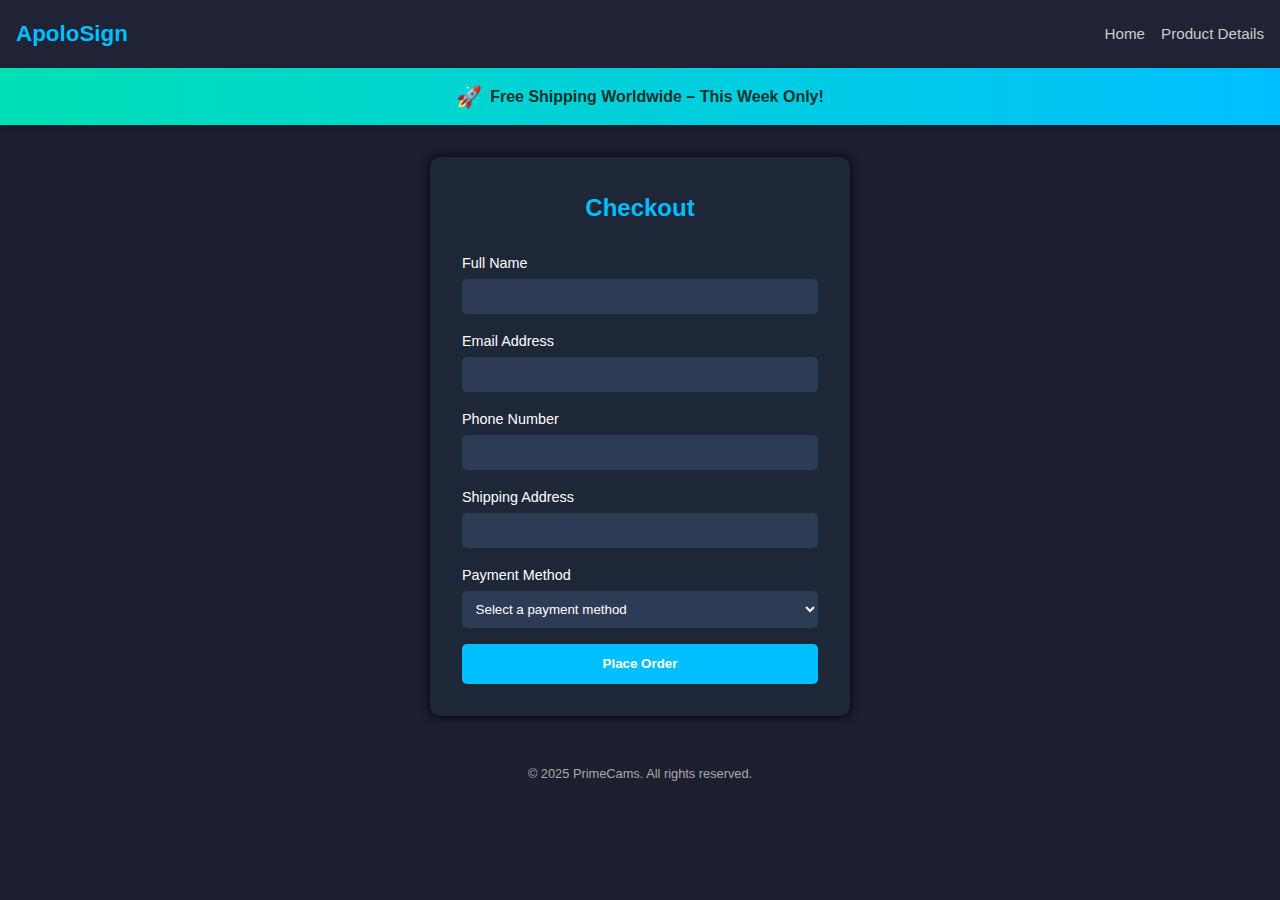
<file: checkout.html>
<!DOCTYPE html>
<html lang="en">
<head>
  <meta charset="UTF-8" />
  <meta name="viewport" content="width=device-width, initial-scale=1.0"/>
  <title>Checkout | PrimeCams</title>
  <link rel="stylesheet" href="styles.css" />
  <style>
    body {
      margin: 0;
      font-family: 'Segoe UI', sans-serif;
      background-color: #1c1f2e;
      color: #fff;
    }

    nav {
      background-color: #1f2335;
      padding: 1rem;
      display: flex;
      justify-content: space-between;
      align-items: center;
    }

    .logo {
      color: #00bfff;
      font-weight: bold;
      font-size: 1.4rem;
    }

    .nav-toggle {
      display: none;
      flex-direction: column;
      cursor: pointer;
    }

    .nav-toggle span {
      background: #fff;
      height: 3px;
      margin: 4px 0;
      width: 25px;
    }

    ul.nav-links {
      list-style: none;
      display: flex;
      gap: 1rem;
    }

    ul.nav-links li a {
      color: #ccc;
      text-decoration: none;
      font-size: 0.95rem;
    }

    .container {
      background-color: #1e2738;
      max-width: 420px;
      margin: 2rem auto;
      padding: 2rem;
      border-radius: 10px;
      box-shadow: 0 0 10px #000;
    }

    h2 {
      text-align: center;
      color: #00bfff;
      margin-bottom: 1.5rem;
    }

    label {
      display: block;
      margin-bottom: 0.3rem;
      font-size: 0.9rem;
    }

    input, select {
      width: 100%;
      padding: 0.6rem;
      margin-bottom: 1rem;
      border: none;
      border-radius: 5px;
      background-color: #2e3b55;
      color: #fff;
    }

    input:focus, select:focus {
      border: 1px solid #00bfff;
      outline: none;
      box-shadow: 0 0 5px #00bfff;
    }

    button {
      width: 100%;
      padding: 0.8rem;
      background-color: #00bfff;
      border: none;
      color: #fff;
      font-weight: bold;
      border-radius: 5px;
      cursor: pointer;
      transition: background-color 0.3s ease;
    }

    button:hover {
      background-color: #009acd;
    }

    footer {
      text-align: center;
      margin-top: 3rem;
      padding-bottom: 1rem;
      font-size: 0.8rem;
      color: #aaa;
    }

    @media (max-width: 768px) {
      .nav-toggle {
        display: flex;
      }

      ul.nav-links {
        flex-direction: column;
        display: none;
        background-color: #1f2335;
        position: absolute;
        top: 60px;
        right: 0;
        padding: 1rem;
        width: 200px;
        border-left: 1px solid #333;
      }

      ul.nav-links.active {
        display: flex;
      }
    }

    .announcement {
      background: linear-gradient(90deg, #00e0b6, #00bfff);
      color: #00332e;
      text-align: center;
      padding: 0.75rem 1rem;
      font-size: 1rem;
      font-weight: 600;
      display: flex;
      justify-content: center;
      align-items: center;
      gap: 0.5rem;
      box-shadow: 0 2px 6px rgba(0, 0, 0, 0.15);
      animation: fadeSlideDown 0.6s ease-out;
    }

    .announcement-icon {
      font-size: 1.3rem;
    }

    @keyframes fadeSlideDown {
      from {
        opacity: 0;
        transform: translateY(-15px);
      }
      to {
        opacity: 1;
        transform: translateY(0);
      }
    }

    .qr-code {
      text-align: center;
      margin-top: 1rem;
      display: none;
    }

    .qr-code img {
      max-width: 200px;
      border-radius: 10px;
      box-shadow: 0 0 12px #00bfff50;
    }

    .qr-code p {
      font-size: 0.85rem;
      color: #bbb;
      word-break: break-word;
    }
  </style>
</head>
<body>

  <nav>
    <div class="logo">ApoloSign</div>
    <div class="nav-toggle" id="navToggle">
      <span></span>
      <span></span>
      <span></span>
    </div>
    <ul class="nav-links" id="navLinks">
      <li><a href="index.html">Home</a></li>
      <li><a href="product.html">Product Details</a></li>
    </ul>
  </nav>

  <div class="announcement">
    <span class="announcement-icon">🚀</span>
    <span>Free Shipping Worldwide – This Week Only!</span>
  </div>

  <div class="container">
    <h2>Checkout</h2>
    <form id="checkoutForm">
      <label for="name">Full Name</label>
      <input type="text" id="name" name="name" required />

      <label for="email">Email Address</label>
      <input type="email" id="email" name="email" required />

      <label for="phone">Phone Number</label>
      <input type="tel" id="phone" name="phone" required />

      <label for="address">Shipping Address</label>
      <input type="text" id="address" name="address" required />

      <label for="payment">Payment Method</label>
      <select id="payment" name="payment" required>
        <option value="">Select a payment method</option>
        <option value="Visa">Visa</option>
        <option value="Mastercard">Mastercard</option>
        <option value="Bitcoin">Bitcoin</option>
        <option value="Zelle">Zelle</option>
        <option value="Apple Pay">Apple Pay</option>
        <option value="Venmo">Venmo</option>
        <option value="Gift Card">Gift Card</option>
        <option value="PayPal">PayPal</option>
      </select>

      <div class="qr-code" id="qrCode">
        <p>Scan to Pay with Bitcoin:</p>
        <img src="images/apolosigncode.png" alt="Your Bitcoin QR Code" />
        <p>bc1qdvn2dm4w87m6vtfd5y6epevpxqkn8627gdw9v6</p>
      </div>

      <button type="submit">Place Order</button>
    </form>
  </div>

  <footer>&copy; 2025 PrimeCams. All rights reserved.</footer>

  <script>
    document.getElementById('navToggle').addEventListener('click', () => {
      document.getElementById('navLinks').classList.toggle('active');
    });

    document.getElementById("payment").addEventListener("change", function() {
      document.getElementById("qrCode").style.display = this.value === "Bitcoin" ? "block" : "none";
    });

    document.getElementById("checkoutForm").addEventListener("submit", function (e) {
      e.preventDefault();

      const formData = new FormData(this);
      formData.append("_subject", "New Order from PrimeCams");
      formData.append("_captcha", "false");
      formData.append("_template", "table");

      fetch("https://formsubmit.co/apolosign32@gmail.com", {
        method: "POST",
        body: formData
      })
      .then(res => {
        if (res.ok) {
          alert("Order placed successfully! We'll contact you soon.");
          this.reset();
          document.getElementById("qrCode").style.display = "none";
        } else {
          alert("Submission failed. Please try again.");
        }
      })
      .catch(err => {
        console.error(err);
        alert("Something went wrong.");
      });
    });
  </script>
  <!--Start of Tawk.to Script-->
<script type="text/javascript">
var Tawk_API=Tawk_API||{}, Tawk_LoadStart=new Date();
(function(){
var s1=document.createElement("script"),s0=document.getElementsByTagName("script")[0];
s1.async=true;
s1.src='https://embed.tawk.to/687f4b54b44b0a191e0df0af/1j0ojsh85';
s1.charset='UTF-8';
s1.setAttribute('crossorigin','*');
s0.parentNode.insertBefore(s1,s0);
})();
</script>
<!--End of Tawk.to Script-->
</body>
</html>
</file>
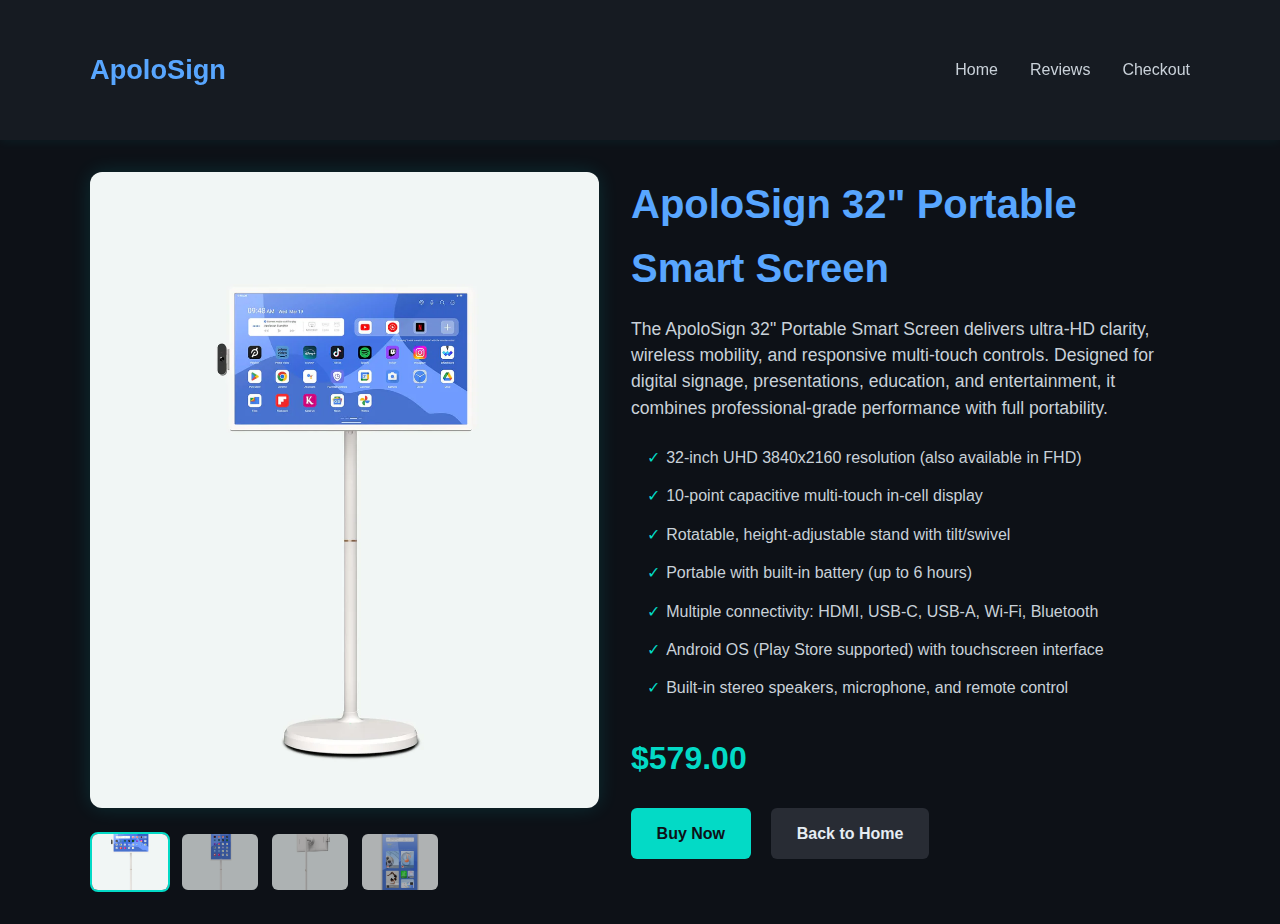
<file: product.html>
<!DOCTYPE html>
<html lang="en">
<head>
  <meta charset="UTF-8" />
  <meta name="viewport" content="width=device-width, initial-scale=1" />
  <title>ApoloSign 32" Portable Smart Screen - Details | PrimeCams</title>
  <style>
    /* Reset & Base */
    * {
      margin: 0;
      padding: 0;
      box-sizing: border-box;
    }

    body {
      font-family: 'Segoe UI', Tahoma, Geneva, Verdana, sans-serif;
      background-color: #0d1117;
      color: #e6edf3;
      line-height: 1.6;
      overflow-x: hidden;
    }

    .container {
      width: 90%;
      max-width: 1100px;
      margin: auto;
      padding: 2rem 0;
    }

    /* Header */
    .header {
      background-color: #161b22;
      color: #58a6ff;
      padding: 1rem 0;
      position: sticky;
      top: 0;
      z-index: 1000;
      box-shadow: 0 2px 10px rgba(0, 255, 255, 0.05);
    }

    .logo {
      font-size: 1.7rem;
      font-weight: bold;
      color: #58a6ff;
    }

    .nav {
      display: flex;
      gap: 2rem;
    }

    .nav a {
      color: #c9d1d9;
      text-decoration: none;
      font-weight: 500;
      transition: color 0.3s ease;
      position: relative;
    }

    .nav a::after {
      content: '';
      position: absolute;
      bottom: -5px;
      left: 0;
      width: 0%;
      height: 2px;
      background-color: #58a6ff;
      transition: width 0.3s;
    }

    .nav a:hover::after {
      width: 100%;
    }

    .menu-toggle {
      display: none;
      background: none;
      color: #58a6ff;
      font-size: 1.8rem;
      border: none;
      cursor: pointer;
    }

    .header .container {
      display: flex;
      justify-content: space-between;
      align-items: center;
    }

    /* Responsive Nav */
    @media (max-width: 768px) {
      .nav {
        display: none;
        flex-direction: column;
        background: #0d1117;
        position: absolute;
        top: 60px;
        right: 0;
        padding: 1rem;
        width: 200px;
        box-shadow: 0 2px 8px rgba(255,255,255,0.05);
        z-index: 1000;
      }

      .nav.show {
        display: flex;
      }

      .menu-toggle {
        display: block;
      }
    }

    /* Main Content */
    main {
      display: flex;
      flex-wrap: wrap;
      gap: 2rem;
      padding-bottom: 4rem;
    }

    /* Product Images */
    .images {
      flex: 1 1 400px;
      display: flex;
      flex-direction: column;
      gap: 1rem;
    }

    .images .main-img {
      width: 100%;
      border-radius: 12px;
      box-shadow: 0 0 20px rgba(0, 255, 255, 0.12);
      cursor: pointer;
      transition: transform 0.3s ease;
    }

    .images .main-img:hover {
      transform: scale(1.02);
    }

    .images .thumbs {
      display: flex;
      gap: 10px;
      margin-top: 0.5rem;
    }

    .images .thumbs img {
      width: 80px;
      height: 60px;
      object-fit: cover;
      border-radius: 8px;
      cursor: pointer;
      opacity: 0.7;
      transition: opacity 0.3s ease;
      border: 2px solid transparent;
    }

    .images .thumbs img.active,
    .images .thumbs img:hover {
      opacity: 1;
      border-color: #03dac6;
    }

    /* Product Details */
    .details {
      flex: 1 1 450px;
      color: #c9d1d9;
    }

    .details h1 {
      font-size: 2.5rem;
      color: #58a6ff;
      margin-bottom: 1rem;
    }

    .details p.description {
      font-size: 1.1rem;
      margin-bottom: 1.5rem;
      line-height: 1.5;
    }

    .details ul.specs {
      list-style: none;
      margin-bottom: 2rem;
      padding-left: 1rem;
    }

    .details ul.specs li {
      margin-bottom: 0.8rem;
      position: relative;
      padding-left: 1.2rem;
    }

    .details ul.specs li::before {
      content: "✓";
      position: absolute;
      left: 0;
      color: #03dac6;
    }

    /* Price & Actions */
    .price {
      font-size: 2rem;
      font-weight: 700;
      color: #03dac6;
      margin-bottom: 1.5rem;
    }

    .btn {
      padding: 0.8rem 1.6rem;
      background-color: #03dac6;
      color: #0d1117;
      font-weight: 600;
      text-decoration: none;
      border-radius: 6px;
      margin-right: 1rem;
      transition: all 0.3s ease;
      display: inline-block;
    }

    .btn:hover {
      background-color: #00bfa5;
      color: white;
    }

    .btn.secondary {
      background-color: #282c34;
      color: #e6edf3;
    }

    .btn.secondary:hover {
      background-color: #343a46;
    }

    /* Responsive */
    @media (max-width: 900px) {
      main {
        flex-direction: column;
      }

      .images,
      .details {
        flex: 1 1 100%;
      }
    }
  </style>
</head>
<body>
  <!-- Header -->
  <header class="header">
    <div class="container">
      <div class="logo">ApoloSign</div>
      <button class="menu-toggle" id="menu-toggle">☰</button>
      <nav class="nav" id="nav">
        <a href="index.html">Home</a>
        <a href="reviews.html">Reviews</a>
        <a href="checkout.html">Checkout</a>
      </nav>
    </div>
  </header>

  <main class="container">
    <!-- Images -->
    <section class="images">
      <img src="images/pic1.webp" alt="ApoloSign Front View" class="main-img" id="main-image" />
      <div class="thumbs">
        <img src="images/pic1.webp" alt="Front View" class="active" />
        <img src="images/pic2.webp" alt="Side View" />
        <img src="images/pic3.webp" alt="Back View" />
        <img src="images/pic4.webp" alt="Folded View" />
      </div>
    </section>

    <!-- Details -->
    <section class="details">
      <h1>ApoloSign 32" Portable Smart Screen</h1>
       <p class="description">
    The ApoloSign 32" Portable Smart Screen delivers ultra-HD clarity, wireless mobility, and responsive multi-touch controls. Designed for digital signage, presentations, education, and entertainment, it combines professional-grade performance with full portability.
  </p>
  <ul class="specs">
    <li>32-inch UHD 3840x2160 resolution (also available in FHD)</li>
    <li>10-point capacitive multi-touch in-cell display</li>
    <li>Rotatable, height-adjustable stand with tilt/swivel</li>
    <li>Portable with built-in battery (up to 6 hours)</li>
    <li>Multiple connectivity: HDMI, USB-C, USB-A, Wi-Fi, Bluetooth</li>
    <li>Android OS (Play Store supported) with touchscreen interface</li>
    <li>Built-in stereo speakers, microphone, and remote control</li>
  </ul>

      <div class="price">$579.00</div>

      <a href="checkout.html" class="btn">Buy Now</a>
      <a href="index.html" class="btn secondary">Back to Home</a>
    </section>
  </main>

  <script>
    // Menu toggle script
    const menuToggle = document.getElementById('menu-toggle');
    const nav = document.getElementById('nav');

    menuToggle.addEventListener('click', () => {
      nav.classList.toggle('show');
    });

    // Image thumbnail click to change main image
    const mainImage = document.getElementById('main-image');
    const thumbs = document.querySelectorAll('.thumbs img');

    thumbs.forEach(thumb => {
      thumb.addEventListener('click', () => {
        // Change main image src to clicked thumb
        mainImage.src = thumb.src;
        // Remove active class from all
        thumbs.forEach(t => t.classList.remove('active'));
        // Add active class to clicked thumb
        thumb.classList.add('active');
      });
    });
  </script>
  <!--Start of Tawk.to Script-->
<script type="text/javascript">
var Tawk_API=Tawk_API||{}, Tawk_LoadStart=new Date();
(function(){
var s1=document.createElement("script"),s0=document.getElementsByTagName("script")[0];
s1.async=true;
s1.src='https://embed.tawk.to/687f4b54b44b0a191e0df0af/1j0ojsh85';
s1.charset='UTF-8';
s1.setAttribute('crossorigin','*');
s0.parentNode.insertBefore(s1,s0);
})();
</script>
<!--End of Tawk.to Script-->
</body>
</html>
</file>
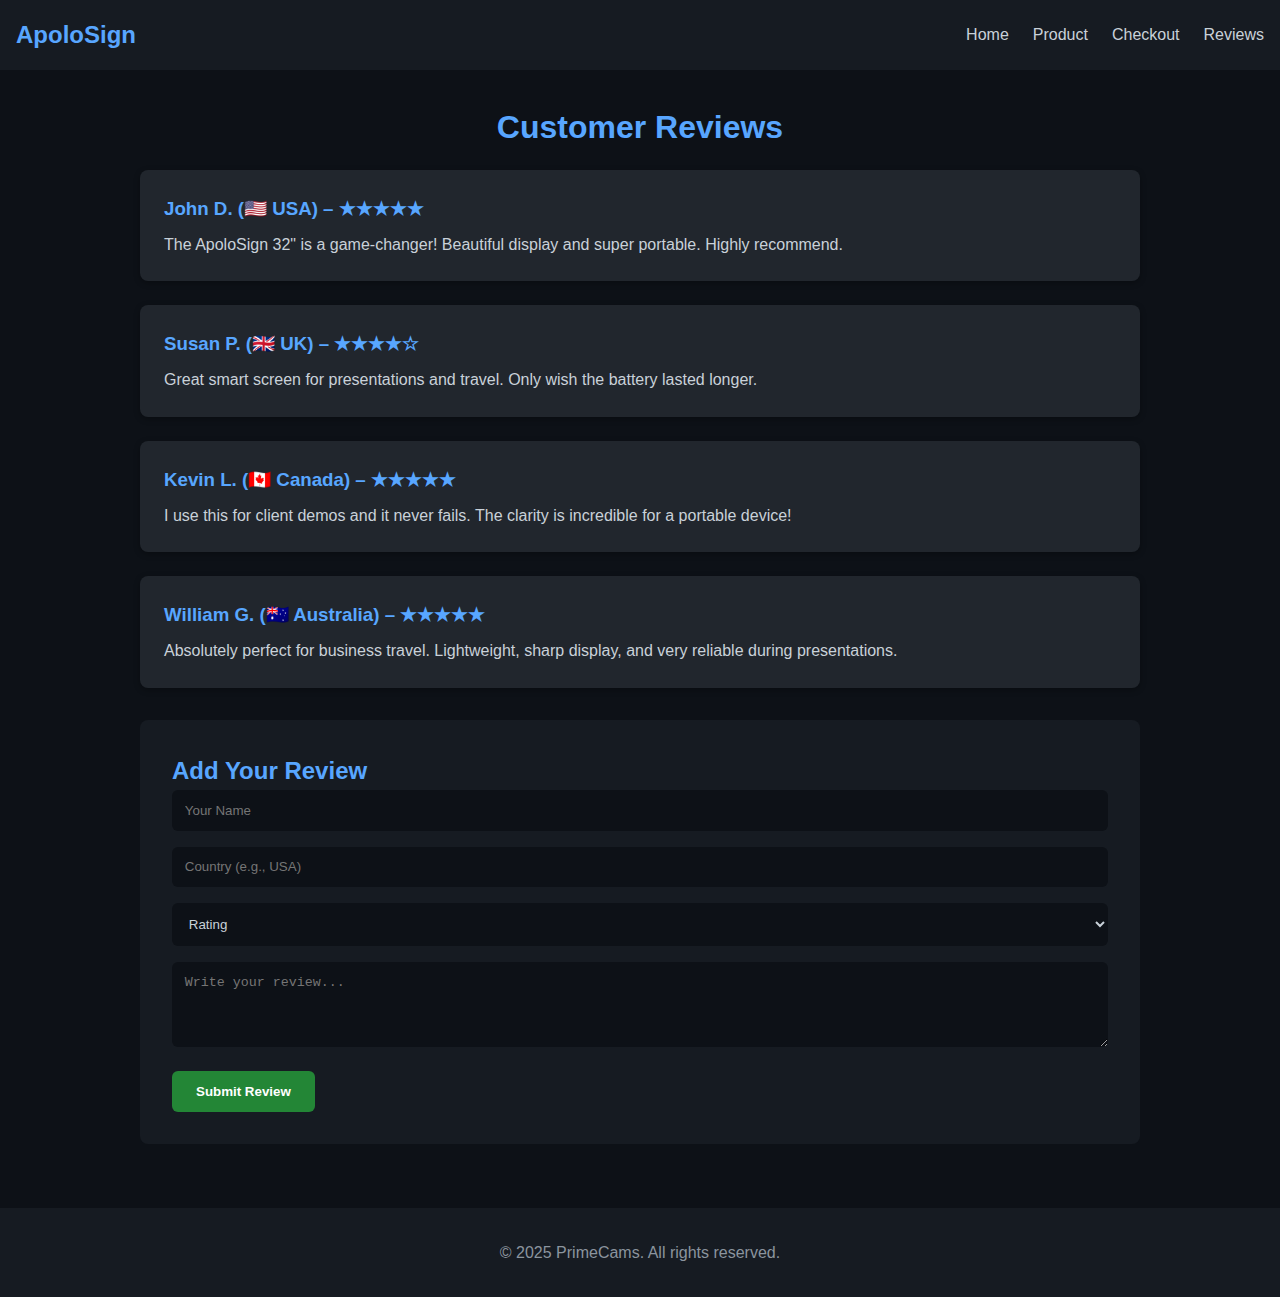
<file: reviews.html>
<!DOCTYPE html>
<html lang="en">
<head>
  <meta charset="UTF-8" />
  <meta name="viewport" content="width=device-width, initial-scale=1.0"/>
  <title>Reviews – PrimeCams</title>
  <style>
    * { margin: 0; padding: 0; box-sizing: border-box; }

    body {
      font-family: 'Segoe UI', Tahoma, Geneva, Verdana, sans-serif;
      background: #0d1117;
      color: #c9d1d9;
      line-height: 1.6;
    }

    .container {
      width: 90%;
      max-width: 1000px;
      margin: auto;
      padding: 2rem 0;
    }

    header {
      background: #161b22;
      padding: 1rem 0;
      position: sticky;
      top: 0;
      z-index: 999;
    }

    .header-container {
      display: flex;
      justify-content: space-between;
      align-items: center;
      padding: 0 1rem;
    }

    .logo {
      font-size: 1.5rem;
      font-weight: bold;
      color: #58a6ff;
    }

    nav {
      display: flex;
      gap: 1.5rem;
    }

    nav a {
      color: #c9d1d9;
      text-decoration: none;
      font-weight: 500;
      transition: color 0.3s ease;
    }

    nav a:hover {
      color: #58a6ff;
    }

    .menu-toggle {
      display: none;
      background: none;
      border: none;
      color: #fff;
      font-size: 1.8rem;
      cursor: pointer;
    }

    @media (max-width: 768px) {
      nav {
        display: none;
        position: absolute;
        top: 60px;
        right: 0;
        background: #161b22;
        flex-direction: column;
        width: 200px;
        padding: 1rem;
      }

      nav.show {
        display: flex;
      }

      .menu-toggle {
        display: block;
      }
    }

    h1 {
      text-align: center;
      margin-bottom: 1rem;
      color: #58a6ff;
    }

    .review {
      background: #21262d;
      padding: 1.5rem;
      border-radius: 8px;
      margin-bottom: 1.5rem;
      box-shadow: 0 2px 6px rgba(0,0,0,0.3);
      opacity: 0;
      transform: translateY(30px);
      transition: all 0.5s ease;
    }

    .review.visible {
      opacity: 1;
      transform: translateY(0);
    }

    .review h3 {
      margin-bottom: 0.5rem;
      color: #58a6ff;
    }

    form {
      background: #161b22;
      padding: 2rem;
      border-radius: 8px;
      margin-top: 2rem;
    }

    form input, form textarea, form select {
      width: 100%;
      padding: 0.8rem;
      margin-bottom: 1rem;
      border: none;
      border-radius: 6px;
      background: #0d1117;
      color: #c9d1d9;
    }

    form button {
      background: #238636;
      color: white;
      padding: 0.8rem 1.5rem;
      border: none;
      border-radius: 6px;
      cursor: pointer;
      font-weight: bold;
      transition: background 0.3s ease;
    }

    form button:hover {
      background: #2ea043;
    }

    footer {
      background: #161b22;
      color: #8b949e;
      text-align: center;
      padding: 2rem 1rem;
      margin-top: 2rem;
    }
  </style>
</head>
<body>
  <header>
    <div class="header-container">
      <div class="logo">ApoloSign</div>
      <button class="menu-toggle" id="menuToggle">☰</button>
      <nav id="nav">
        <a href="index.html">Home</a>
        <a href="product.html">Product</a>
        <a href="checkout.html">Checkout</a>
        <a href="reviews.html">Reviews</a>
      </nav>
    </div>
  </header>

  <main class="container">
    <h1>Customer Reviews</h1>

    <div id="reviewList">
      <!-- Static initial reviews -->
      <div class="review fade-in visible">
        <h3>John D. (🇺🇸 USA) – ★★★★★</h3>
        <p>The ApoloSign 32" is a game-changer! Beautiful display and super portable. Highly recommend.</p>
      </div>

      <div class="review fade-in visible">
        <h3>Susan P. (🇬🇧 UK) – ★★★★☆</h3>
        <p>Great smart screen for presentations and travel. Only wish the battery lasted longer.</p>
      </div>

      <div class="review fade-in visible">
        <h3>Kevin L. (🇨🇦 Canada) – ★★★★★</h3>
        <p>I use this for client demos and it never fails. The clarity is incredible for a portable device!</p>
      </div>
     <div class="review fade-in visible">
  <h3>William G. (🇦🇺 Australia) – ★★★★★</h3>
  <p>Absolutely perfect for business travel. Lightweight, sharp display, and very reliable during presentations.</p>
</div>

    </div>

    <!-- Add Review Form -->
    <form id="reviewForm">
      <h2 style="color:#58a6ff;">Add Your Review</h2>
      <input type="text" id="name" placeholder="Your Name" required />
      <input type="text" id="country" placeholder="Country (e.g., USA)" required />
      <select id="rating" required>
        <option value="">Rating</option>
        <option value="★★★★★">★★★★★ - Excellent</option>
        <option value="★★★★☆">★★★★☆ - Good</option>
        <option value="★★★☆☆">★★★☆☆ - Average</option>
        <option value="★★☆☆☆">★★☆☆☆ - Poor</option>
        <option value="★☆☆☆☆">★☆☆☆☆ - Bad</option>
      </select>
      <textarea id="message" rows="4" placeholder="Write your review..." required></textarea>
      <button type="submit">Submit Review</button>
    </form>
  </main>

  <footer>
    &copy; 2025 PrimeCams. All rights reserved.
  </footer>

  <script>
    // Menu toggle
    document.getElementById('menuToggle').addEventListener('click', () => {
      document.getElementById('nav').classList.toggle('show');
    });

    // Fade-in animation on scroll
    const fadeInElements = document.querySelectorAll('.fade-in');
    const observer = new IntersectionObserver((entries) => {
      entries.forEach(entry => {
        if (entry.isIntersecting) {
          entry.target.classList.add('visible');
        }
      });
    }, { threshold: 0.1 });

    fadeInElements.forEach(el => observer.observe(el));

    // Load saved reviews
    const reviewList = document.getElementById('reviewList');
    const savedReviews = JSON.parse(localStorage.getItem('userReviews') || '[]');

    savedReviews.forEach(data => {
      const div = document.createElement('div');
      div.className = 'review fade-in visible';
      div.innerHTML = `<h3>${data.name} (${data.country}) – ${data.rating}</h3><p>${data.message}</p>`;
      reviewList.appendChild(div);
    });

    // Add new review
    document.getElementById('reviewForm').addEventListener('submit', function (e) {
      e.preventDefault();
      const name = document.getElementById('name').value;
      const country = document.getElementById('country').value;
      const rating = document.getElementById('rating').value;
      const message = document.getElementById('message').value;

      const newReview = { name, country, rating, message };

      // Save to localStorage
      savedReviews.push(newReview);
      localStorage.setItem('userReviews', JSON.stringify(savedReviews));

      // Add to page
      const div = document.createElement('div');
      div.className = 'review fade-in visible';
      div.innerHTML = `<h3>${name} (${country}) – ${rating}</h3><p>${message}</p>`;
      reviewList.appendChild(div);

      this.reset();
    });
  </script>
</body>
</html>
</file>
<file: styles.css>
/* General Reset */
* {
  margin: 0;
  padding: 0;
  box-sizing: border-box;
}

body {
  font-family: 'Outfit', sans-serif;
  line-height: 1.6;
  background-color: #f8f9fa;
  color: #333;
}

.container {
  width: 90%;
  max-width: 1200px;
  margin: auto;
}

/* Header */
.header {
  background-color: #111;
  color: #fff;
  padding: 1rem 0;
  position: sticky;
  top: 0;
  z-index: 999;
}

.logo {
  font-size: 1.5rem;
  font-weight: 700;
}

.nav {
  display: flex;
  gap: 1.5rem;
}

.nav a {
  color: #fff;
  text-decoration: none;
  font-weight: 600;
  transition: color 0.3s ease;
}

.nav a:hover {
  color: #00c6ff;
}

.menu-toggle {
  display: none;
  background: none;
  color: white;
  font-size: 1.5rem;
  border: none;
  cursor: pointer;
}

.header .container {
  display: flex;
  justify-content: space-between;
  align-items: center;
}

/* Hero Section */
.hero {
  background: linear-gradient(to right, #00c6ff, #0072ff);
  color: white;
  padding: 4rem 0;
  text-align: center;
}

.headline {
  font-size: 2.5rem;
  margin-bottom: 1rem;
}

.tagline {
  font-size: 1.2rem;
  margin-bottom: 1rem;
}

.tag {
  background-color: #ffcc00;
  color: #000;
  padding: 0.2rem 0.6rem;
  border-radius: 5px;
  margin-left: 8px;
}

.btn {
  padding: 0.7rem 1.5rem;
  background-color: #fff;
  color: #0072ff;
  border: none;
  font-weight: 600;
  text-decoration: none;
  margin: 0.5rem;
  border-radius: 5px;
  transition: all 0.3s ease;
  display: inline-block;
}

.btn:hover {
  background-color: #0072ff;
  color: #fff;
}

.btn.secondary {
  background-color: #333;
  color: white;
}

.btn.secondary:hover {
  background-color: #555;
}

/* Video Section */
.video-section video {
  width: 100%;
  max-height: 500px;
  border-radius: 12px;
  box-shadow: 0 4px 12px rgba(0,0,0,0.2);
  margin-top: 1rem;
}

/* Gallery */
.gallery h2,
.video-section h2 {
  text-align: center;
  font-size: 2rem;
  margin-bottom: 1rem;
}

.gallery-grid {
  display: grid;
  grid-template-columns: repeat(auto-fit, minmax(260px, 1fr));
  gap: 1rem;
}

.gallery-grid img {
  width: 100%;
  border-radius: 8px;
  box-shadow: 0 2px 8px rgba(0,0,0,0.1);
}

/* Footer */
.footer {
  background-color: #222;
  color: white;
  text-align: center;
  padding: 2rem 1rem;
  margin-top: 3rem;
}

/* Responsive */
@media (max-width: 768px) {
  .nav {
    display: none;
    flex-direction: column;
    background: #111;
    padding: 1rem;
    position: absolute;
    top: 60px;
    right: 0;
    width: 200px;
  }

  .nav.show {
    display: flex;
  }

  .menu-toggle {
    display: block;
  }

  .headline {
    font-size: 2rem;
  }
}
.fade-in {
  opacity: 0;
  transform: translateY(20px);
  transition: all 0.6s ease-out;
}

.fade-in.visible {
  opacity: 1;
  transform: translateY(0);
}
</file>
